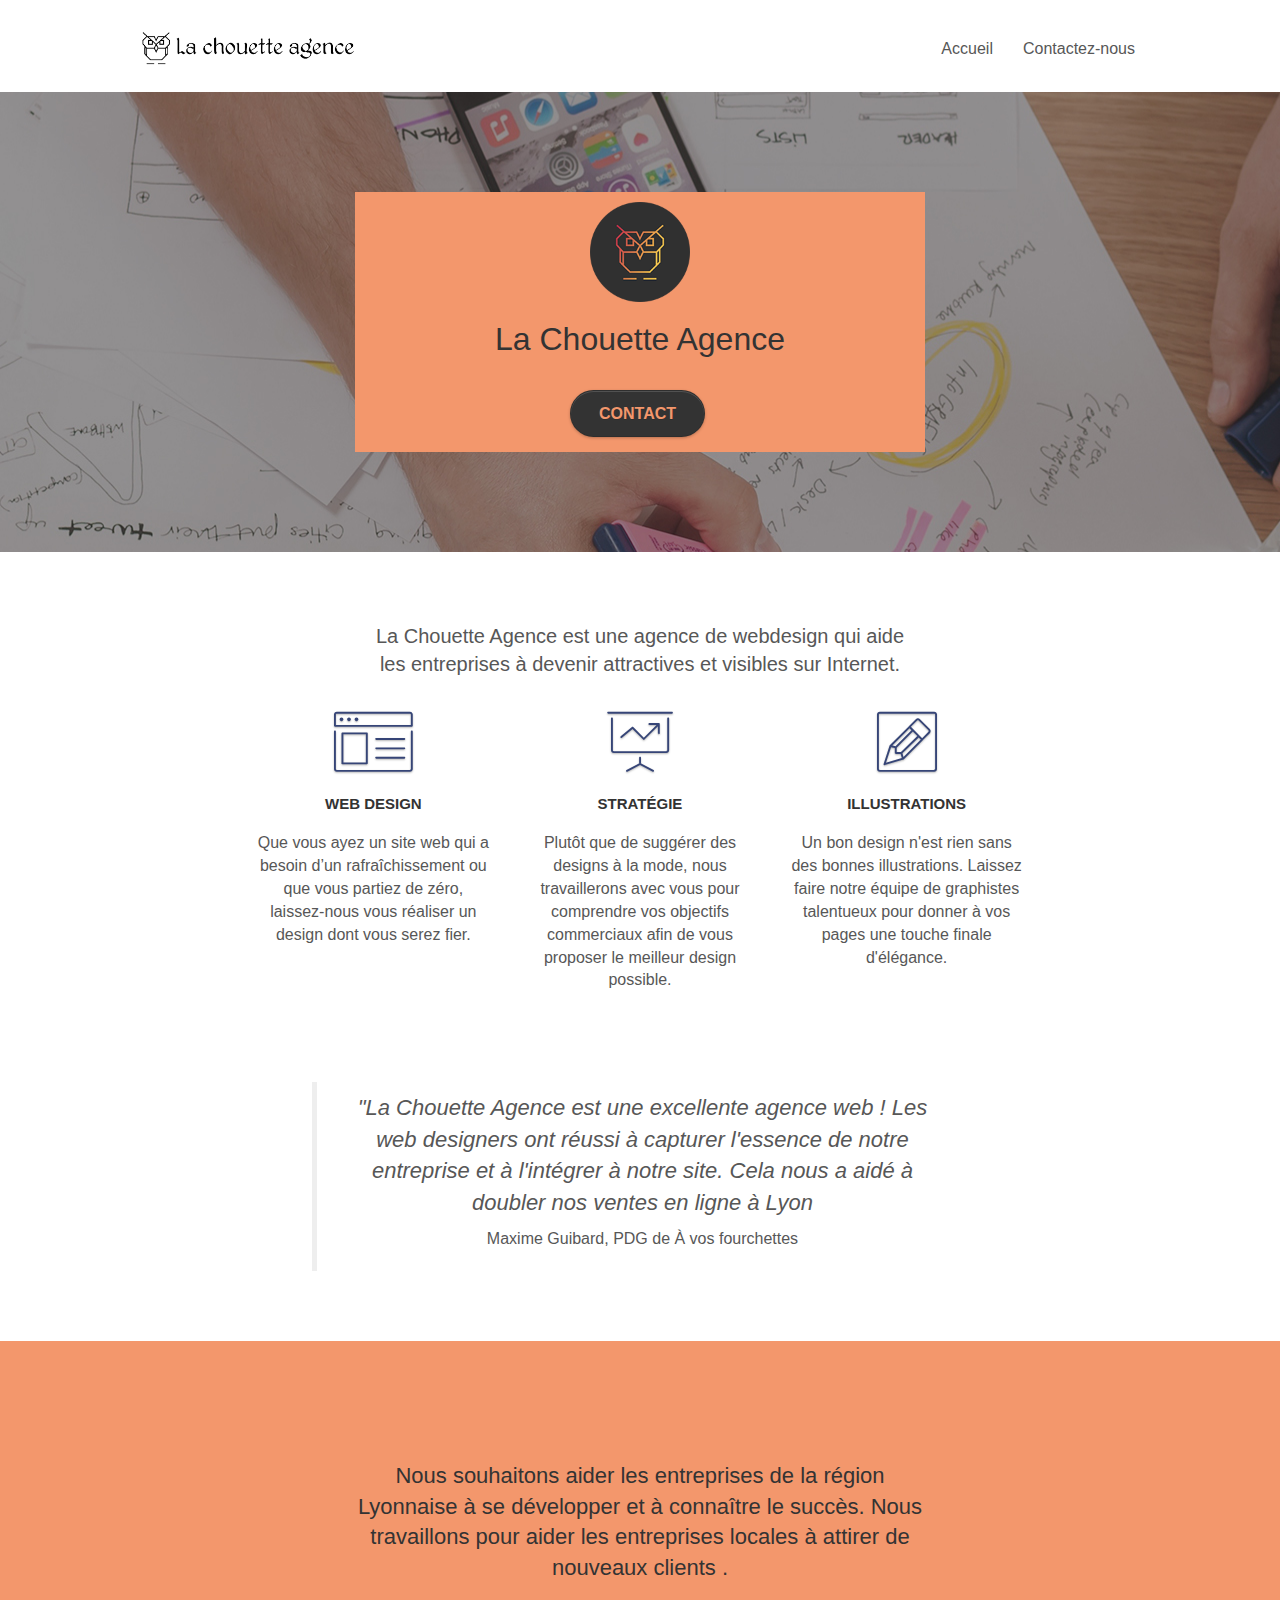
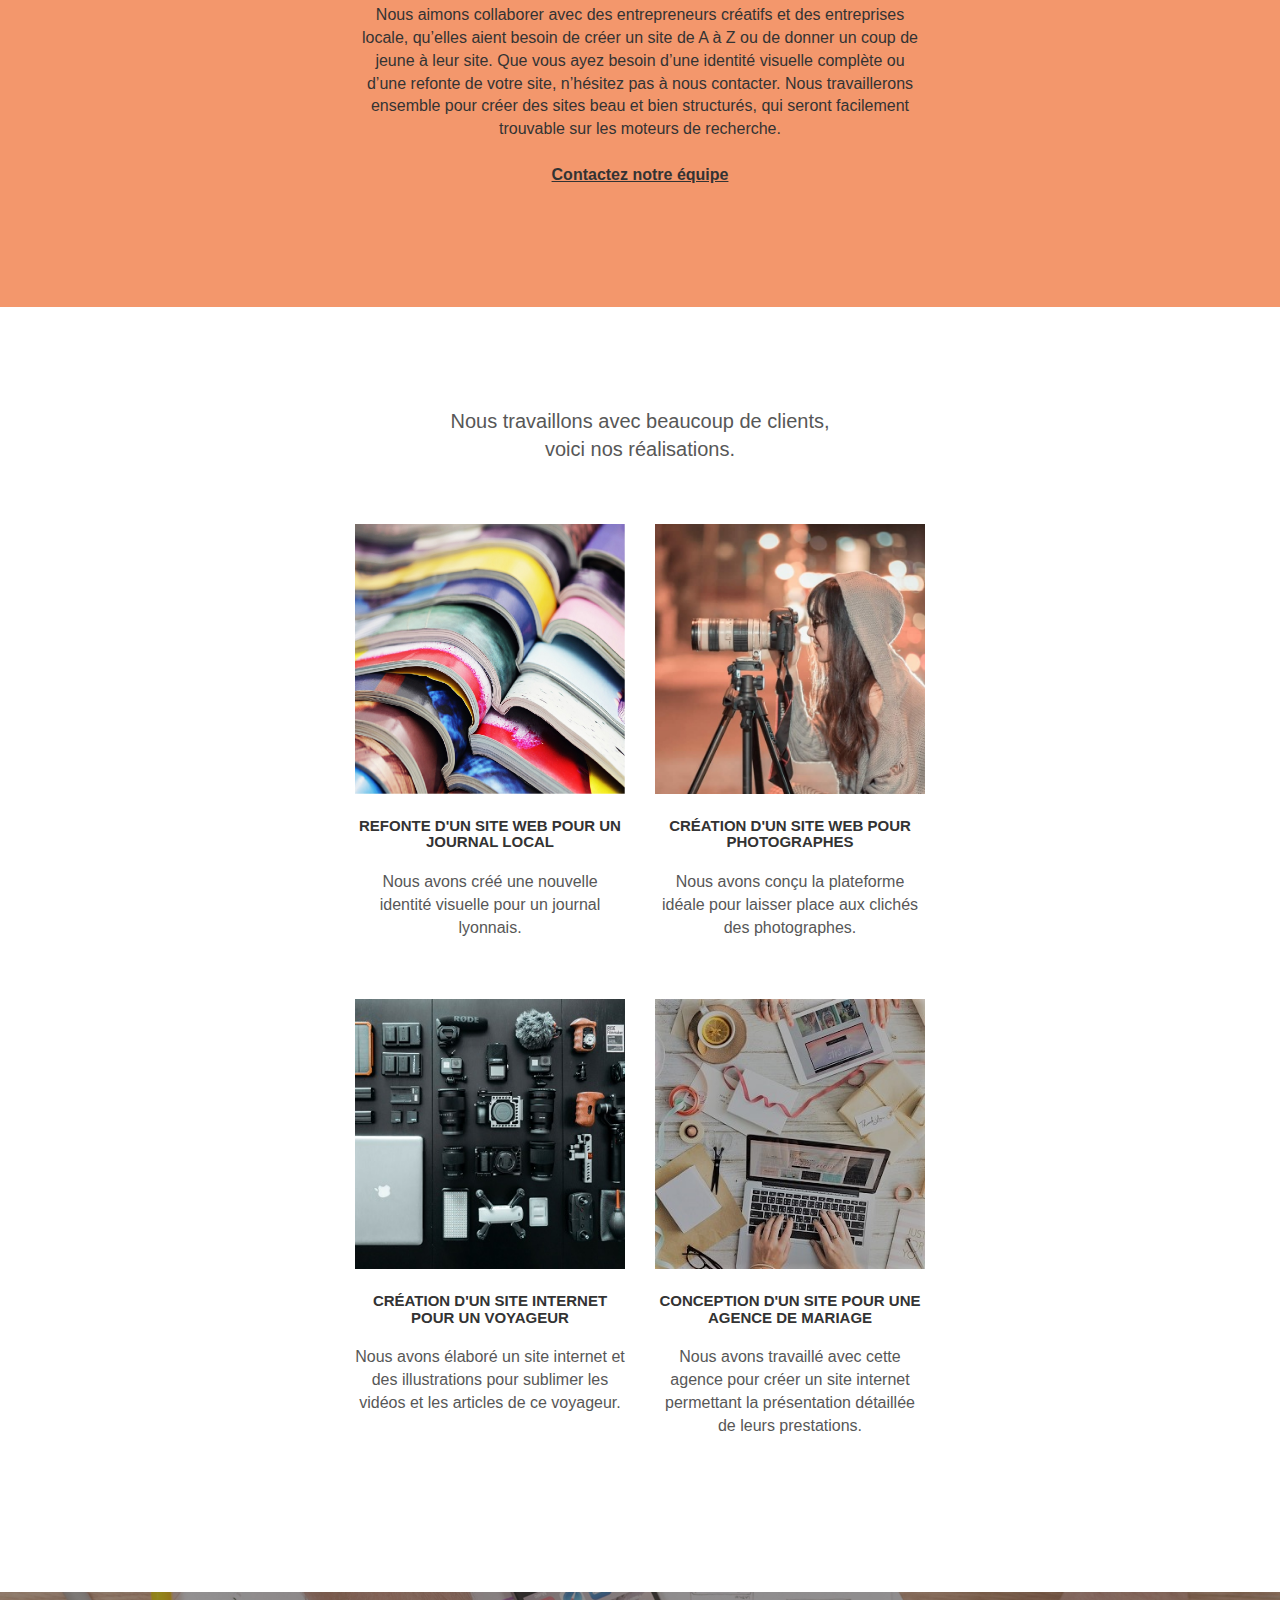
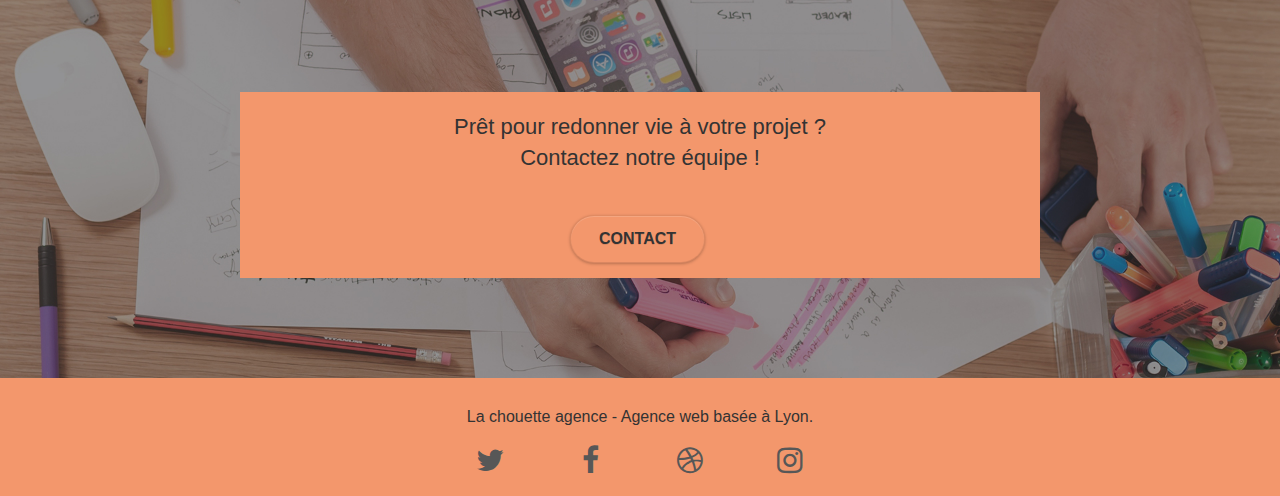
<file: index.html>
<!doctype html>
<html lang="fr">
<head>
    <meta charset="utf-8">
	<meta name="robots" content="index, follow">
    <meta name="description" content="La Chouette Agence, entreprise de webdesign basée à Lyon, vous aide à la création ou à la refonte de votre site web.">
    <meta name="viewport" content="width=device-width, initial-scale=1.0, viewport-fit=cover">

	<link rel="canonical" href="https://vanvan286.github.io/IvanArango_4_06092021/index.html">
    <link rel="shortcut icon" type="image/png" href="favicon.jpg">
	<link rel="stylesheet" type="text/css" href="./css/bootstrap.css">
	<link rel="stylesheet" type="text/css" href="style.css">
	<link rel="stylesheet" type="text/css" href="./css/font-awesome.css">
	<link rel="stylesheet" type="text/css" href="./css/et-line.css">

    <title>La Chouette Agence - L'expertise du webdesign à Lyon</title>

    
<!-- Analytics -->
 
<!-- Analytics END -->
    
</head>
<body>
<!-- Principal conteneur -->
<div class="page-container">
    
<!-- bloc-0 -->
<header class="bloc bgc-white l-bloc " id="bloc-0">
	<div class="container bloc-sm">

		<nav class="navbar row">
			<div class="navbar-header">
				<a class="navbar-brand" href="index.html">
					<img src="img/la-chouette-agence.png" title="La Chouette Agence - Entreprise de Webdesign à Lyon" alt="Logo La Chouette Agence" height="40" /></a>
				<button id="nav-toggle" type="button" class="ui-navbar-toggle navbar-toggle" data-toggle="collapse" data-target=".navbar-1">
					<span class="sr-only">Toggle navigation</span>
					<span class="icon-bar"></span>
					<span class="icon-bar"></span>
					<span class="icon-bar"></span>
				</button>
			</div>
			<div class="collapse navbar-collapse navbar-1 special-dropdown-nav">
				<ul class="site-navigation nav navbar-nav">
					<li>
						<a href="index.html" title="Accueil - La Chouette Agence">Accueil</a>
					</li>
					<li>
						<a href="contact-la-chouette-agence.html" title="Formulaire de contact">Contactez-nous</a>
					</li>
				</ul>
			</div>
		</nav>
	</div>
</header>
<!-- bloc-0 END -->

<!-- bloc-1-presentation -->
<div class="bloc bgc-dark-slate-blue bg-banniere d-bloc bg-t-edge bloc-bg-texture texture-paper b-parallax" id="bloc-1-hero">
	<div class="container bloc-lg">
		<div class="row tight-width-whitespace">
			<div class="col-sm-12">
				<div class="col-sm-12 bg-atomic-tangerine">
					<img src="img/logo.png" class="center-block image-resize-mode" width="100" alt="Logo La Chouette Agence" title="La Chouette Agence, entreprise de webdesign à Lyon" />
					<h1 class="text-center hero-bloc-text black ">
						La Chouette Agence
					</h1>
					<div class="text-center">
						<a href="contact-la-chouette-agence.html" class="btn btn-lg btn-clean btn-rd cta-hero btn-tangerine" id="cta-hero">Contact</a>
					</div>
				</div>
			</div>
		</div>
	</div>
</div>
<!-- bloc-1-presentation END -->

<!-- bloc-2-services -->
<main class="bloc bgc-white l-bloc" id="bloc-2-services">
	<div class="container bloc-md">
		<section class="row">
			<div class="col-sm-12 text-center">
				<h2 class="img-texte">
					La Chouette Agence est une agence de webdesign qui aide<br>
					les entreprises à devenir attractives et visibles sur Internet.
				</h2>
			</div>
		</section>
		<section class="row voffset-lg med-width-whitespace">
			<div class="col-sm-4">
				<div class="text-center">
					<span class="et-icon-browser sm-shadow icon-dark-slate-blue icons icon-lg"></span>
				</div>
				<h3 class="mg-md text-center">
					Web design
				</h3>
				<p class="text-center ">
					Que vous ayez un site web qui a besoin d&rsquo;un rafraîchissement ou que vous partiez de zéro, laissez-nous vous réaliser un design dont vous serez fier.
				</p>
			</div>
			<div class="col-sm-4">
				<div class="text-center">
					<span class="et-icon-presentation sm-shadow icon-dark-slate-blue icons icon-lg"></span>
				</div>
				<h3 class="mg-md text-center">
					Stratégie
				</h3>
				<p class="text-center ">
					Plutôt que de suggérer des designs à la mode, nous travaillerons avec vous pour comprendre vos objectifs commerciaux afin de vous proposer le meilleur design possible.<br>
				</p>
			</div>
			<div class="col-sm-4">
				<div class="text-center">
					<span class="et-icon-edit sm-shadow icon-dark-slate-blue icons icon-lg"></span>
				</div>
				<h3 class="mg-md text-center">
					Illustrations
				</h3>
				<p class="text-center ">
					Un bon design n'est rien sans des bonnes illustrations. Laissez faire notre équipe de graphistes talentueux pour donner à vos pages une touche finale d'élégance.
				</p>
			</div>
		</section>
		<div class="row voffset-lg voffset">
			<div class="col-xs-12 col-md-8 col-md-offset-2 text-center">
				<div class="citation">
					<p id="texte-citation">"La Chouette Agence est une excellente agence web ! Les web designers ont réussi à capturer l'essence de notre entreprise et à l'intégrer à notre site. Cela nous a aidé à doubler nos ventes en ligne à Lyon</p>
					<p id="auteur-citation"> Maxime Guibard, PDG de À vos fourchettes</p>
				</div>
			</div>
		</div>
	</div>
</main>
<!-- bloc-2-services END -->

<!-- bloc-3-what-i-do -->
<section class="bloc tc-white bgc-atomic-tangerine bg-presentation d-bloc bloc-bg-texture texture-paper b-parallax" id="bloc-3-what-i-do">
	<div class="container bloc-lg">
		<div class="row tight-width-whitespace bg-atomic-tangerine">
			<div class="col-sm-12">
				<h2 class="mg-md text-center black">
					Nous souhaitons aider les entreprises de la région Lyonnaise à se développer et à connaître le succès. Nous travaillons pour aider les entreprises locales à attirer de nouveaux clients .<br>
				</h2>
				<p class="text-center black">
					Nous aimons collaborer avec des entrepreneurs créatifs et des entreprises locale, qu’elles aient besoin de créer un site de A à Z ou de donner un coup de jeune à leur site. Que vous ayez besoin d’une identité visuelle complète ou d’une refonte de votre site, n’hésitez pas à nous contacter. Nous travaillerons ensemble pour créer des sites beau et bien structurés, qui seront facilement trouvable sur les moteurs de recherche. <br><br>
					<a class="black bold-link" href="contact-la-chouette-agence.html" title="Contactez notre équipe de web design">Contactez notre équipe</a><br>
				</p>
			</div>
		</div>
	</div>
</section>
<!-- bloc-3-what-i-do END -->

<!-- bloc-4-portfolio -->
<section class="bloc bgc-white bg-lines-h2-bg bg-repeat l-bloc" id="bloc-4-portfolio">
	<div class="container bloc-lg">
		<div class="row">
			<div class="col-sm-12 text-center">
				<p class="img-texte">
					Nous travaillons avec beaucoup de clients, <br>
					voici nos réalisations.
				</p>
			</div>
		</div>
		<div class="row tight-width-whitespace portfolio-row">
			<div class="col-sm-6">
				<a href="#" data-lightbox="img/1.jpg" data-gallery-id="gallery-1" data-caption="Refonte d'un site web pour un journal local" data-frame="snapshot-lb">
					<img src="img/1.jpg" alt="Site web pour un journal" title="Refonte du site web d'un journal" class="img-responsive portfolio-thumb" /></a>
				<h3 class="mg-md text-center">
					Refonte d'un site web pour un journal local
				</h3>
				<p class="text-center">
					Nous avons créé une nouvelle identité visuelle pour un journal lyonnais.
				</p>
			</div>
			<div class="col-sm-6">
				<a href="#" data-lightbox="img/2.jpg" data-gallery-id="gallery-1" data-caption="Création d'un site web pour photographes" data-frame="snapshot-lb">
					<img src="img/2.jpg" class="img-responsive portfolio-thumb" alt="Site web pour photographes" title="Création d'un site web pour photographes"/></a>
				<h3 class="mg-md text-center">
					Création d'un site web pour photographes
				</h3>
				<p class="text-center">
					Nous avons conçu la plateforme idéale pour laisser place aux clichés des photographes.
				</p>
			</div>
		</div>
		<div class="row tight-width-whitespace portfolio-row">
			<div class="col-sm-6">
				<a href="#" data-lightbox="img/3.bmp" data-gallery-id="gallery-1" data-caption="Création d'un site internet pour un voyageur" data-frame="snapshot-lb">
					<img src="img/3.bmp" class="img-responsive portfolio-thumb" alt="Site web pour voyageur" title="Création d'un site web pour voyageurs"/></a>
				<h3 class="mg-md text-center">
					Création d'un site internet pour un voyageur
				</h3>
				<p class="text-center">
					Nous avons élaboré un site internet et des illustrations pour sublimer les vidéos et les articles de ce voyageur.
				</p>
			</div>
			<div class="col-sm-6">
				<a href="#" data-lightbox="img/4.bmp" data-gallery-id="gallery-1" data-caption="Conception d'un site pour une agence de mariage" data-frame="snapshot-lb">
					<img src="img/4.bmp" class="img-responsive portfolio-thumb" alt="Site web pour agence de mariage" title="Création d'un site web pour agences de mariage" /></a>
				<h3 class="mg-md text-center">
					Conception d'un site pour une agence de mariage
				</h3>
				<p class="text-center">
					Nous avons travaillé avec cette agence pour créer un site internet permettant la présentation détaillée de leurs prestations.
				</p>
			</div>
		</div>
	</div>
</section>
<!-- bloc-4-portfolio END -->

<!-- bloc-5-cta -->
<div class="bloc bgc-dark-slate-blue bg-banniere d-bloc bloc-bg-texture texture-paper" id="bloc-5-cta">
	<div class="container bloc-lg">
		<div class="row bg-atomic-tangerine bloc-size">
			<h2 class="mg-md text-center black">
				Prêt pour redonner vie à votre projet ?<br>Contactez notre équipe !
			</h2>
			<div class="col-sm-12 text-center">
				<a href="contact-la-chouette-agence.html" class="btn btn-atomic-tangerine btn-clean btn-rd btn-lg cta-hero" title="Formulaire de contact">Contact</a>
			</div>
		</div>
	</div>
</div>
<!-- bloc-5-cta END -->

<!-- Footer - bloc-8 -->
<div class="bloc bgc-atomic-tangerine d-bloc" id="bloc-8">
	<div class="container bloc-sm">
		<div class="row">
			<div class="col-sm-12">
				<p class="text-center black h2-v2">
					La chouette agence - Agence web basée à Lyon.<br>
				</p>
				<div class="row row-no-gutters social">
					<div class="col-sm-3">
						<div class="text-center">
							<a class="social" href="contact-la-chouette-agence.html" title="Twitter"><span class="fa fa-twitter icon-md"></span></a>
						</div>
					</div>
					<div class="col-sm-3">
						<div class="text-center">
							<a class="social" href="contact-la-chouette-agence.html" title="Facebook"><span class="fa fa-facebook icon-md"></span></a>
						</div>
					</div>
					<div class="col-sm-3">
						<div class="text-center">
							<a class="social" href="contact-la-chouette-agence.html" title="Dribble"><span class="fa fa-dribbble icon-md"></span></a>
						</div>
					</div>
					<div class="col-sm-3">
						<div class="text-center">
							<a class="social" href="contact-la-chouette-agence.html" title="Instagram"><span class="fa fa-instagram icon-md"></span></a>
						</div>
					</div>
				</div>
			</div>
		</div>
	</div>
</div>
<!-- Footer - bloc-8 END -->

</div>
<!-- Principal conteneur END -->
<script src="./js/jquery-2.1.0.js"></script>
<script src="./js/bootstrap.js"></script>
<script src="./js/blocs.js"></script>
<script src="./js/jquery.touchSwipe.js" defer></script>
<script src="./js/gmaps.js"></script>  

</body>
</html>
</file>
<file: style.css>
body {
    margin: 0;
    padding: 0;
    background: #FFF;
    overflow-x: hidden;
    -webkit-font-smoothing: antialiased;
    -moz-osx-font-smoothing: grayscale;
}

a,
button {
    transition: all .3s ease-in-out;
    outline: none!important;
}

a:hover {
    text-decoration: none;
    cursor: pointer;
}

#page-loading-blocs-notifaction {
    position: fixed;
    top: 0;
    bottom: 0;
    width: 100%;
    z-index: 100000;
    background: #FFFFFF url("img/pageload-spinner.gif") no-repeat center center;
}

.bloc {
    width: 100%;
    clear: both;
    background: 50% 50% no-repeat;
    padding: 0 50px;
    -webkit-background-size: cover;
    -moz-background-size: cover;
    -o-background-size: cover;
    background-size: cover;
    position: relative;
}

.bloc .container {
    padding-left: 0;
    padding-right: 0;
}

.bloc-lg {
    padding: 100px 50px;
}

.bloc-md {
    padding: 50px;
}

.bloc-sm {
    padding: 20px 50px;
}

.bg-center,
.bg-l-edge,
.bg-r-edge,
.bg-t-edge,
.bg-b-edge,
.bg-tl-edge,
.bg-bl-edge,
.bg-tr-edge,
.bg-br-edge,
.bg-repeat {
    -webkit-background-size: auto!important;
    -moz-background-size: auto!important;
    -o-background-size: auto!important;
    background-size: auto!important;
}

.bg-repeat {
    background: repeat;
}

.bg-t-edge {
    background: top no-repeat;
}

.bloc-bg-texture::before {
    content: "";
    background-size: 2px 2px;
    position: absolute;
    top: 0;
    bottom: 0;
    left: 0;
    right: 0;
}


.b-parallax {
    background-attachment: fixed;
}

.d-bloc {
    color: rgba(255, 255, 255, .7);
}

.d-bloc button:hover {
    color: rgba(255, 255, 255, .9);
}

.d-bloc .icon-round,
.d-bloc .icon-square,
.d-bloc .icon-rounded,
.d-bloc .icon-semi-rounded-a,
.d-bloc .icon-semi-rounded-b {
    border-color: rgba(255, 255, 255, .9);
}

.d-bloc .divider-h span {
    border-color: rgba(255, 255, 255, .2);
}

.d-bloc .a-btn,
.d-bloc .navbar a,
.d-bloc .navbar-brand,
.d-bloc a .icon-sm,
.d-bloc a .icon-lg,
.d-bloc a .icon-xl,
.d-bloc h1 a,
.d-bloc h2 a,
.d-bloc h3 a,
.d-bloc h4 a,
.d-bloc h5 a,
.d-bloc h6 a,
.d-bloc p a {
    color: rgba(255, 255, 255, .6);
}

.d-bloc .a-btn:hover,
.d-bloc .navbar a:hover,
.d-bloc .navbar-brand:hover,
.d-bloc a:hover .icon-sm,
.d-bloc a:hover .icon-md,
.d-bloc a:hover .icon-lg,
.d-bloc a:hover .icon-xl,
.d-bloc h1 a:hover,
.d-bloc h2 a:hover,
.d-bloc h3 a:hover,
.d-bloc h4 a:hover,
.d-bloc h5 a:hover,
.d-bloc h6 a:hover,
.d-bloc p a:hover {
    color: rgba(255, 255, 255, 1);
}

.d-bloc .navbar-toggle .icon-bar {
    background: rgba(255, 255, 255, 1);
}

.d-bloc .btn-wire,
.d-bloc .btn-wire:hover {
    color: rgba(255, 255, 255, 1);
    border-color: rgba(255, 255, 255, 1);
}

.d-bloc .panel {
    color: rgba(0, 0, 0, .5);
}

.d-bloc .panel button:hover {
    color: rgba(0, 0, 0, .7);
}

.d-bloc .panel icon {
    border-color: rgba(0, 0, 0, .7);
}

.d-bloc .panel .divider-h span {
    border-color: rgba(0, 0, 0, .1);
}

.d-bloc .panel .a-btn {
    color: rgba(0, 0, 0, .6);
}

.d-bloc .panel .a-btn:hover {
    color: rgba(0, 0, 0, 1);
}

.d-bloc .panel .btn-wire,
.d-bloc .panel .btn-wire:hover {
    color: rgba(0, 0, 0, .7);
    border-color: rgba(0, 0, 0, .3);
}

.d-bloc .panel,
.l-bloc {
    color: rgba(0, 0, 0, .5);
}

.d-bloc .panel button:hover,
.l-bloc button:hover {
    color: rgba(0, 0, 0, .7);
}

.l-bloc .icon-round,
.l-bloc .icon-square,
.l-bloc .icon-rounded,
.l-bloc .icon-semi-rounded-a,
.l-bloc .icon-semi-rounded-b {
    border-color: rgba(0, 0, 0, .7);
}

.d-bloc .panel .divider-h span,
.l-bloc .divider-h span {
    border-color: rgba(0, 0, 0, .1);
}

.d-bloc .panel .a-btn,
.l-bloc .a-btn,
.l-bloc .navbar a,
.l-bloc .navbar-brand,
.l-bloc a .icon-sm,
.l-bloc a .icon-md,
.l-bloc a .icon-lg,
.l-bloc a .icon-xl,
.l-bloc h1 a,
.l-bloc h2 a,
.l-bloc h3 a,
.l-bloc h4 a,
.l-bloc h5 a,
.l-bloc h6 a,
.l-bloc p a {
    color: rgba(0, 0, 0, .6);
}

.d-bloc .panel .a-btn:hover,
.l-bloc .a-btn:hover,
.l-bloc .navbar a:hover,
.l-bloc .navbar-brand:hover,
.l-bloc a:hover .icon-sm,
.l-bloc a:hover .icon-md,
.l-bloc a:hover .icon-lg,
.l-bloc a:hover .icon-xl,
.l-bloc h1 a:hover,
.l-bloc h2 a:hover,
.l-bloc h3 a:hover,
.l-bloc h4 a:hover,
.l-bloc h5 a:hover,
.l-bloc h6 a:hover,
.l-bloc p a:hover {
    color: rgba(0, 0, 0, 1);
}

.l-bloc .navbar-toggle .icon-bar {
    color: rgba(0, 0, 0, .6);
}

.d-bloc .panel .btn-wire,
.d-bloc .panel .btn-wire:hover,
.l-bloc .btn-wire,
.l-bloc .btn-wire:hover {
    color: rgba(0, 0, 0, .7);
    border-color: rgba(0, 0, 0, .3);
}

.voffset {
    margin-top: 30px;
}

.voffset-lg {
    margin-top: 80px;
}

.row-no-gutters {
    margin-right: 0;
    margin-left: 0;
}

.row.row-no-gutters > [class^="col-"],
.row.row-no-gutters > [class*=" col-"] {
    padding-right: 0;
    padding-left: 0;
}

#bloc-1-hero h1 {
    font-size: 32px;
}

.nav{
    padding-left: 0;
    list-style: none;
}

.navbar {
    margin-bottom: 0;
    z-index: 1;
}

.navbar-brand {
    height: auto;
    padding: 3px 15px;
    font-size: 25px;
    font-weight: normal;
    font-weight: 600;
    line-height: 44px;
}

.navbar-brand img {
    max-height: 200px;
    margin: 0 5px 0 0;
    display: inline;
    vertical-align: middle;
}

.navbar-brand img[src$=svg] {
    min-width: 100px;
}

.nav-center .navbar-brand img {
    margin: 0;
}

.navbar .nav {
    padding-top: 2px;
    margin-right: -16px;
    float: right;
    z-index: 1;
}

.nav > li {
    float: left;
    margin-top: 4px;
    font-size: 16px;
}

.navbar-nav .open .dropdown-menu > li > a {
    text-align: inherit;
}

.nav > li a:hover,
.nav > li a:focus {
    background: transparent;
}

.navbar-toggle {
    margin: 10px 10px 0 0;
    border: 0px;
}

.navbar-toggle:hover {
    background: transparent!important;
}

.navbar-toggle .icon-bar {
    background-color: rgba(0, 0, 0, .5);
    width: 26px;
}

.nav-invert .navbar .nav {
    float: left;
}

.nav-invert .navbar-header,
.nav-invert .navbar-brand {
    float: right;
    position: relative;
    z-index: 2;
}

@media (min-width: 768px) {
    .site-navigation {
        position: absolute;
        top: 50%;
        right: 20px;
        transform: translate(0, -50%);
        -webkit-transform: translateY(-50%);
    }
    .nav > li .dropdown-menu a,
    .nav > li .dropdown-menu a:hover {
        color: #484848;
    }
    .nav-invert .site-navigation {
        left: 0;
        right: 0;
    }
    .nav-center {
        text-align: center;
    }
    .nav-center .navbar-header {
        width: 100%;
    }
    .nav-center .navbar-header,
    .nav-center .navbar-brand,
    .nav-center .nav > li {
        float: none;
        display: inline-block;
    }
    .nav-center .site-navigation {
        position: relative;
        width: 100%;
        right: 0;
        margin-right: 0px;
        margin-top: 20px;
    }
    .nav-center.mini-nav .navbar-toggle {
        float: none;
        margin: 10px auto 0;
    }

    .navbar-toggle{
        display: none;
    }
}

.nav > li > .dropdown a {
    background: none!important;
    display: block;
    padding: 14px 15px;
}

nav .caret {
    margin: 0 5px;
}

.dropdown-menu .dropdown-menu {
    top: -8px;
    left: 100%;
}

.dropdown-menu .dropmenu-flow-right {
    top: 100%;
    left: 0;
    margin-left: -1px;
    border-top-left-radius: 0;
    border-top-right-radius: 0;
}

.dropdown-menu .dropdown span {
    border: 4px solid black;
    border-top-color: transparent;
    border-right-color: transparent;
    border-bottom-color: transparent;
    margin: 6px -5px 0 0!important;
    float: right;
}

.mg-md {
    margin-top: 10px;
    margin-bottom: 20px;
}

.mg-lg {
    margin-top: 10px;
    margin-bottom: 40px;
}

.btn {
    margin: 0 5px 5px 0;
}

.btn.pull-right {
    margin: 0 0 5px 5px;
}

.btn-d,
.btn-d:hover,
.btn-d:focus {
    color: #FFF;
    background: rgba(0, 0, 0, .3);
}

button {
    outline: none!important;
}

.btn-rd {
    border-radius: 40px;
}

.btn-clean {
    border: 1px solid rgba(0, 0, 0, .08);
    border-bottom-color: rgba(0, 0, 0, .1);
    text-shadow: 0 1px 0 rgba(0, 0, 1, .1);
    box-shadow: 0 1px 3px rgba(0, 0, 1, .25), inset 0 1px 0 0 rgba(255, 255, 255, .15);
}

.icon-md {
    font-size: 30px!important;
}

.icon-lg {
    font-size: 60px!important;
}

.sm-shadow {
    text-shadow: 0 1px 2px rgba(0, 0, 0, .3);
}

.panel-sq,
.panel-sq .panel-heading,
.panel-sq .panel-footer {
    border-radius: 0;
}

.panel-rd {
    border-radius: 30px;
}

.panel-rd .panel-heading {
    border-radius: 29px 29px 0 0;
}

.panel-rd .panel-footer {
    border-radius: 0 0 29px 29px;
}

.form-control {
    display: block;
    width: 100%;
    height: 34px;
    padding: 6px 12px;
    font-size: 14px;
    color: #555;
    background-color: #fff;
    background-image: none;
    border: 1px solid #ccc;
    border-radius: 4px;
    transition: border-color ease-in-out .15s,box-shadow ease-in-out .15s;
}

.form-group{
    margin-bottom: 15px;
}

.scrollToTop {
    width: 40px;
    height: 40px;
    position: fixed;
    bottom: 20px;
    right: 20px;
    opacity: 0;
    z-index: 500;
    transition: all .3s ease-in-out;
}

.scrollToTop span {
    margin-top: 6px;
}

.showScrollTop {
    font-size: 14px;
    opacity: 1;
}

a[data-lightbox] {
    position: relative;
    display: block;
    text-align: center;
}

a[data-lightbox]:hover::before {
    content: "+";
    font-family: "HelveticaNeue-Light", "Helvetica Neue Light", "Helvetica Neue", Helvetica, Arial;
    font-size: 32px;
    width: 50px;
    height: 50px;
    margin-left: -25px;
    border-radius: 50%;
    background: rgba(0, 0, 0, .6);
    color: #FFF;
    font-weight: 100;
    z-index: 1;
    position: absolute;
    top: 50%;
    transform: translateY(-50%);
    -webkit-transform: translateY(-50%);
}

a[data-lightbox]:hover img {
    opacity: 0.6;
    -webkit-animation-fill-mode: none;
    animation-fill-mode: none;
}

#lightbox-modal {
    display: flex;
    align-items: center;
}

#lightbox-modal .modal-dialog {
    width: 90%;
    max-width: 900px;
    margin: 0 auto 0;
}

#lightbox-modal .modal-dialog img {
    max-height: 90vh;
    margin: 0 auto;
}

.lightbox-caption {
    padding: 20px;
    color: #FFF;
    background: rgba(0, 0, 0, .5);
    position: absolute;
    left: 15px;
    right: 15px;
    bottom: 5px;
}

.close-lightbox {
    color: #FFF;
    font-size: 30px;
    position: absolute;
    top: 20px;
    right: 20px;
    z-index: 20;
    background: rgba(0, 0, 0, .5);
    border: none;
    line-height: 30px;
    padding: 0 9px 5px;
    opacity: 0.3;
}

.close-lightbox:hover,
.next-lightbox:hover,
.prev-lightbox:hover {
    opacity: 1.0;
    color: #FFF;
}

.next-lightbox,
.prev-lightbox {
    font-size: 20px;
    color: rgba(255, 255, 255, .9);
    background: rgba(0, 0, 0, .5);
    transition: all .2s ease-in-out;
    position: absolute;
    top: 45%;
    z-index: 1;
    opacity: 0.4;
}

.next-lightbox {
    padding: 6px 8px 1px 13px;
    right: 25px;
}

.prev-lightbox {
    padding: 6px 13px 1px 10px;
    left: 25px;
}

.snapshot-lb .modal-body {
    padding-bottom: 45px;
}

.snapshot-lb .lightbox-caption {
    padding: 0;
    color: rgba(0, 0, 0, .5);
    background: none;
}

h1,
h2,
h3,
h4,
h5,
h6,
p,
label,
.btn,
a {
    font-family: "helvetica";
    font-weight: 400;
    color: #575757!important;
}

.container {
    max-width: 1000px;
}

.hero-bloc-text {
    font-size: 38px;
}

.hero-bloc-text-sub {
    font-size: 36px;
}

.statement-bloc-text {
    line-height: 26px;
    font-style: italic;
    font-size: 20px;
    text-align: center;
    font-weight: lighter;
    max-width: 520px;
    margin: auto auto auto auto;
}

p {
    font-size: 16px;
}

.tight-width-whitespace {
    max-width: 600px;
    margin: auto auto auto auto;
}

.h1 {
    font-size: 20px;
    font-family: "Open Sans";
}

.cta-hero {
    margin-top: 22px;
    color: #FFFFFF!important;
    text-transform: uppercase;
    padding: 12px 28px 12px 28px;
    font-size: 16px;
    font-weight: 700;
}

.social {
    max-width: 400px;
    margin: auto auto auto auto;
}

h2 {
    font-size: 22px;
    line-height: 1.4em;
}

h3 {
    font-size: 15px;
    text-transform: uppercase;
    font-weight: 700;
    color: #333333!important;
}

.med-width-whitespace {
    max-width: 800px;
    margin: auto auto auto auto;
    box-shadow: 0px 0px 0px #000000;
}

h1 {
    color: #333333!important;
}

h4 {
    color: #333333!important;
}

.icons {
    margin-bottom: 14px;
    margin-top: 24px;
}

.white {
    color: #FFFFFF!important;
}

.portfolio-thumb {
    margin-bottom: 24px;
}

.portfolio-row {
    margin-bottom: 44px;
    margin-top: 50px;
}

.avatar {
    box-shadow: 0px 4px 9px rgba(0, 0, 0, 0.3);
}

.black-background {
    background-color: rgba(165, 147, 99, 0.7);
    padding: 40px 40px 40px 40px;
}

.bold-link {
    font-weight: 900;
    text-decoration: underline!important;
}

.bgc-white {
    background-color: #FFFFFF;
}

.bgc-dark-slate-blue {
    background-color: #F3976C;
}

.bgc-atomic-tangerine {
    background-color: #F3976C;
}

.tc-white {
    color: #F3976C!important;
}

.btn-tangerine {
    background: #333!important;
    color: #f3976c!important;
}

.btn-atomic-tangerine {
    background: #F3976C!important;
    color: #333!important;
}

.btn-atomic-tangerine:hover {
    background: #6e6e6e!important;
}

.ltc-white {
    color: #FFFFFF!important;
}

.ltc-white:hover {
    color: #cccccc!important;
}

.ltc-atomic-tangerine {
    color: #F3976C!important;
}

.ltc-atomic-tangerine:hover {
    color: #c27956!important;
}

.icon-dark-slate-blue {
    color: #364577!important;
    border-color: #364577!important;
}

.bg-banniere {
    background-image: url("img/la-chouette-agence-banniere.jpg");
}

.bg-presentation {
    background-image: url("img/image-de-presentation-v2.jpg");
}

.bg-atomic-tangerine{
    background-color: #f3976c;
    padding-top: 10px;
    padding-bottom: 10px;
}

.bloc-size{
    width: 80%;
    margin: auto;
}

.black{
    color: #333!important;
}

.img-texte{
    font-size: 20px;
}

.citation{
    padding: 10px 20px;
    margin: 0 0 20px;
    font-size: 17.5px;
    border-left: 5px solid #eee;
}

#texte-citation{
    font-size: 22px;
    font-style: italic;
    color: #575757!important;
}

#auteur-citation{
    font-size: 16px;
    font-style: normal;
    color: #575757!important;
}

.h2-v2{
    font-size: 16px;
    margin-top: 8px;
    margin-bottom: 16px;
}

.mail{
    display: block;
    text-decoration: none;
    font-size: 16px;
    margin-bottom: 10px;
}

@media (max-width: 1024px) {
    .bloc {
        padding-left: 20px;
        padding-right: 20px;
    }
    .bloc.full-width-bloc,
    .bloc-tile-2.full-width-bloc .container,
    .bloc-tile-3.full-width-bloc .container,
    .bloc-tile-4.full-width-bloc .container {
        padding-left: 0;
        padding-right: 0;
    }
}

@media (max-width: 992px) and (min-width: 768px) {
    .navbar .nav {
        max-width: 80%
    }
    .nav-center.navbar .nav {
        max-width: 100%
    }
}

@media only screen and (min-device-width: 768px) and (max-device-width: 1024px) and (orientation: landscape) {
    .b-parallax {
        background-attachment: scroll;
    }
}

@media only screen and (min-device-width: 1024px) and (max-device-width: 1366px) and (-webkit-min-device-pixel-ratio: 1.5) {
    .b-parallax {
        background-attachment: scroll;
    }
}

@media (max-width: 991px) {
    .container {
        width: 100%;
    }
    .b-parallax {
        background-attachment: scroll;
    }
    .page-container,
    #hero-bloc {
        overflow-x: hidden;
        position: relative;
    }
    .bloc {
        padding-left: constant(safe-area-inset-left);
        padding-right: constant(safe-area-inset-right);
    }
    .bloc-group,
    .bloc-group .bloc {
        display: block;
        width: 100%;
    }
    .bloc-fill-screen .fill-bloc-top-edge,
    .bloc-fill-screen .fill-bloc-bottom-edge {
        padding: 0 20px;
        padding-left: constant(safe-area-inset-left);
        padding-right: constant(safe-area-inset-right);
    }
}

@media (max-width: 767px) {
    .page-container {
        overflow-x: hidden;
        position: relative;
    }
    h1,
    h2,
    h3,
    h4,
    h5,
    h6,
    p,
    #disqus_thread {
        padding-left: 10px!important;
        padding-right: 10px!important;
    }
    .b-parallax {
        background-attachment: scroll;
    }
    .navbar .nav {
        padding-top: 0;
        border-top: 1px solid rgba(0, 0, 0, .2);
        float: none!important;
    }
    .navbar.row {
        margin-left: 0;
        margin-right: 0;
    }
    .site-navigation {
        position: inherit;
        transform: none;
        -webkit-transform: none;
        -ms-transform: none;
    }
    .nav > li {
        margin-top: 0;
        border-bottom: 1px solid rgba(0, 0, 0, .1);
        background: rgba(0, 0, 0, .05);
        text-align: left;
        padding-left: 15px;
        width: 100%;
    }
    .nav > li:hover {
        background: rgba(0, 0, 0, .08);
    }
    .dropdown .dropdown a .caret {
        float: none;
        margin: 5px 0 0 10px!important;
        border: 4px solid black;
        border-bottom-color: transparent;
        border-right-color: transparent;
        border-left-color: transparent;
    }
    #hero-bloc .navbar .nav {
        background: rgba(0, 0, 0, .8);
    }
    #hero-bloc .navbar .nav a {
        color: rgba(255, 255, 255, .6);
    }
    .hero {
        padding: 50px 0;
    }
    .hero-nav {
        left: -1px;
        right: -1px;
    }
    .navbar-collapse {
        padding: 0;
        overflow-x: hidden;
        -webkit-box-shadow: none;
        box-shadow: none;
    }
    
    .navbar-brand img {
        max-height: 40px;
        width: auto;
    }
    .nav-invert .navbar-header {
        float: none;
        width: 100%;
    }
    .nav-invert .navbar-toggle {
        float: left;
        margin-left: 10px;
    }
    .bloc {
        padding-left: 0;
        padding-right: 0;
    }
    .bloc-xxl,
    .bloc-xl,
    .bloc-lg {
        padding: 40px 0;
    }
    .bloc-sm,
    .bloc-md {
        padding-left: 0;
        padding-right: 0;
    }
    .bloc-tile-2 .container,
    .bloc-tile-3 .container,
    .bloc-tile-4 .container,
    .bloc-fill-screen .fill-bloc-top-edge,
    .bloc-fill-screen .fill-bloc-bottom-edge {
        padding-left: 0;
        padding-right: 0;
    }
    .a-block {
        padding: 0 10px;
    }
    .btn-dwn {
        display: none;
    }
    .voffset {
        margin-top: 5px;
    }
    .voffset-md {
        margin-top: 20px;
    }
    .voffset-lg {
        margin-top: 30px;
    }
    form {
        padding: 5px;
    }
    .close-lightbox {
        display: inline-block;
    }
    .blocsapp-device-iphone5 {
        background-size: 216px 425px;
        padding-top: 60px;
        width: 216px;
        height: 425px;
    }
    .blocsapp-device-iphone5 img {
        width: 180px;
        height: 320px;
    }
}

@media (max-width: 400px) {
    .bloc {
        padding-left: 0;
        padding-right: 0;
    }
}

@media (max-width: 767px) {
    .bloc-mob-center-text {
        text-align: center;
    }
}
</file>
<file: css/et-line.css>
@font-face {
    font-family: et-line;
    src: url(../fonts/et-line.eot);
    src: url(../fonts/et-line.eot?#iefix) format('embedded-opentype'), url(../fonts/et-line.woff) format('woff'), url(../fonts/et-line.ttf) format('truetype'), url(../fonts/et-line.svg#et-line) format('svg');
    font-weight: 400;
    font-style: normal
}

.et-icon-adjustments,
.et-icon-alarmclock,
.et-icon-anchor,
.et-icon-aperture,
.et-icon-attachment,
.et-icon-bargraph,
.et-icon-basket,
.et-icon-beaker,
.et-icon-bike,
.et-icon-book-open,
.et-icon-briefcase,
.et-icon-browser,
.et-icon-calendar,
.et-icon-camera,
.et-icon-caution,
.et-icon-chat,
.et-icon-circle-compass,
.et-icon-clipboard,
.et-icon-clock,
.et-icon-cloud,
.et-icon-compass,
.et-icon-desktop,
.et-icon-dial,
.et-icon-document,
.et-icon-documents,
.et-icon-download,
.et-icon-dribbble,
.et-icon-edit,
.et-icon-envelope,
.et-icon-expand,
.et-icon-facebook,
.et-icon-flag,
.et-icon-focus,
.et-icon-gears,
.et-icon-genius,
.et-icon-gift,
.et-icon-global,
.et-icon-globe,
.et-icon-googleplus,
.et-icon-grid,
.et-icon-happy,
.et-icon-hazardous,
.et-icon-heart,
.et-icon-hotairballoon,
.et-icon-hourglass,
.et-icon-key,
.et-icon-laptop,
.et-icon-layers,
.et-icon-lifesaver,
.et-icon-lightbulb,
.et-icon-linegraph,
.et-icon-linkedin,
.et-icon-lock,
.et-icon-magnifying-glass,
.et-icon-map,
.et-icon-map-pin,
.et-icon-megaphone,
.et-icon-mic,
.et-icon-mobile,
.et-icon-newspaper,
.et-icon-notebook,
.et-icon-paintbrush,
.et-icon-paperclip,
.et-icon-pencil,
.et-icon-phone,
.et-icon-picture,
.et-icon-pictures,
.et-icon-piechart,
.et-icon-presentation,
.et-icon-pricetags,
.et-icon-printer,
.et-icon-profile-female,
.et-icon-profile-male,
.et-icon-puzzle,
.et-icon-quote,
.et-icon-recycle,
.et-icon-refresh,
.et-icon-ribbon,
.et-icon-rss,
.et-icon-sad,
.et-icon-scissors,
.et-icon-scope,
.et-icon-search,
.et-icon-shield,
.et-icon-speedometer,
.et-icon-strategy,
.et-icon-streetsign,
.et-icon-tablet,
.et-icon-target,
.et-icon-telescope,
.et-icon-toolbox,
.et-icon-tools,
.et-icon-tools-2,
.et-icon-trophy,
.et-icon-tumblr,
.et-icon-twitter,
.et-icon-upload,
.et-icon-video,
.et-icon-wallet,
.et-icon-wine {
    font-family: et-line;
    speak: none;
    font-style: normal;
    font-weight: 400;
    font-variant: normal;
    text-transform: none;
    line-height: 1;
    -webkit-font-smoothing: antialiased;
    -moz-osx-font-smoothing: grayscale;
    display: inline-block
}

.et-icon-mobile:before {
    content: "\e000"
}

.et-icon-laptop:before {
    content: "\e001"
}

.et-icon-desktop:before {
    content: "\e002"
}

.et-icon-tablet:before {
    content: "\e003"
}

.et-icon-phone:before {
    content: "\e004"
}

.et-icon-document:before {
    content: "\e005"
}

.et-icon-documents:before {
    content: "\e006"
}

.et-icon-search:before {
    content: "\e007"
}

.et-icon-clipboard:before {
    content: "\e008"
}

.et-icon-newspaper:before {
    content: "\e009"
}

.et-icon-notebook:before {
    content: "\e00a"
}

.et-icon-book-open:before {
    content: "\e00b"
}

.et-icon-browser:before {
    content: "\e00c"
}

.et-icon-calendar:before {
    content: "\e00d"
}

.et-icon-presentation:before {
    content: "\e00e"
}

.et-icon-picture:before {
    content: "\e00f"
}

.et-icon-pictures:before {
    content: "\e010"
}

.et-icon-video:before {
    content: "\e011"
}

.et-icon-camera:before {
    content: "\e012"
}

.et-icon-printer:before {
    content: "\e013"
}

.et-icon-toolbox:before {
    content: "\e014"
}

.et-icon-briefcase:before {
    content: "\e015"
}

.et-icon-wallet:before {
    content: "\e016"
}

.et-icon-gift:before {
    content: "\e017"
}

.et-icon-bargraph:before {
    content: "\e018"
}

.et-icon-grid:before {
    content: "\e019"
}

.et-icon-expand:before {
    content: "\e01a"
}

.et-icon-focus:before {
    content: "\e01b"
}

.et-icon-edit:before {
    content: "\e01c"
}

.et-icon-adjustments:before {
    content: "\e01d"
}

.et-icon-ribbon:before {
    content: "\e01e"
}

.et-icon-hourglass:before {
    content: "\e01f"
}

.et-icon-lock:before {
    content: "\e020"
}

.et-icon-megaphone:before {
    content: "\e021"
}

.et-icon-shield:before {
    content: "\e022"
}

.et-icon-trophy:before {
    content: "\e023"
}

.et-icon-flag:before {
    content: "\e024"
}

.et-icon-map:before {
    content: "\e025"
}

.et-icon-puzzle:before {
    content: "\e026"
}

.et-icon-basket:before {
    content: "\e027"
}

.et-icon-envelope:before {
    content: "\e028"
}

.et-icon-streetsign:before {
    content: "\e029"
}

.et-icon-telescope:before {
    content: "\e02a"
}

.et-icon-gears:before {
    content: "\e02b"
}

.et-icon-key:before {
    content: "\e02c"
}

.et-icon-paperclip:before {
    content: "\e02d"
}

.et-icon-attachment:before {
    content: "\e02e"
}

.et-icon-pricetags:before {
    content: "\e02f"
}

.et-icon-lightbulb:before {
    content: "\e030"
}

.et-icon-layers:before {
    content: "\e031"
}

.et-icon-pencil:before {
    content: "\e032"
}

.et-icon-tools:before {
    content: "\e033"
}

.et-icon-tools-2:before {
    content: "\e034"
}

.et-icon-scissors:before {
    content: "\e035"
}

.et-icon-paintbrush:before {
    content: "\e036"
}

.et-icon-magnifying-glass:before {
    content: "\e037"
}

.et-icon-circle-compass:before {
    content: "\e038"
}

.et-icon-linegraph:before {
    content: "\e039"
}

.et-icon-mic:before {
    content: "\e03a"
}

.et-icon-strategy:before {
    content: "\e03b"
}

.et-icon-beaker:before {
    content: "\e03c"
}

.et-icon-caution:before {
    content: "\e03d"
}

.et-icon-recycle:before {
    content: "\e03e"
}

.et-icon-anchor:before {
    content: "\e03f"
}

.et-icon-profile-male:before {
    content: "\e040"
}

.et-icon-profile-female:before {
    content: "\e041"
}

.et-icon-bike:before {
    content: "\e042"
}

.et-icon-wine:before {
    content: "\e043"
}

.et-icon-hotairballoon:before {
    content: "\e044"
}

.et-icon-globe:before {
    content: "\e045"
}

.et-icon-genius:before {
    content: "\e046"
}

.et-icon-map-pin:before {
    content: "\e047"
}

.et-icon-dial:before {
    content: "\e048"
}

.et-icon-chat:before {
    content: "\e049"
}

.et-icon-heart:before {
    content: "\e04a"
}

.et-icon-cloud:before {
    content: "\e04b"
}

.et-icon-upload:before {
    content: "\e04c"
}

.et-icon-download:before {
    content: "\e04d"
}

.et-icon-target:before {
    content: "\e04e"
}

.et-icon-hazardous:before {
    content: "\e04f"
}

.et-icon-piechart:before {
    content: "\e050"
}

.et-icon-speedometer:before {
    content: "\e051"
}

.et-icon-global:before {
    content: "\e052"
}

.et-icon-compass:before {
    content: "\e053"
}

.et-icon-lifesaver:before {
    content: "\e054"
}

.et-icon-clock:before {
    content: "\e055"
}

.et-icon-aperture:before {
    content: "\e056"
}

.et-icon-quote:before {
    content: "\e057"
}

.et-icon-scope:before {
    content: "\e058"
}

.et-icon-alarmclock:before {
    content: "\e059"
}

.et-icon-refresh:before {
    content: "\e05a"
}

.et-icon-happy:before {
    content: "\e05b"
}

.et-icon-sad:before {
    content: "\e05c"
}

.et-icon-facebook:before {
    content: "\e05d"
}

.et-icon-twitter:before {
    content: "\e05e"
}

.et-icon-googleplus:before {
    content: "\e05f"
}

.et-icon-rss:before {
    content: "\e060"
}

.et-icon-tumblr:before {
    content: "\e061"
}

.et-icon-linkedin:before {
    content: "\e062"
}

.et-icon-dribbble:before {
    content: "\e063"
}
</file>
